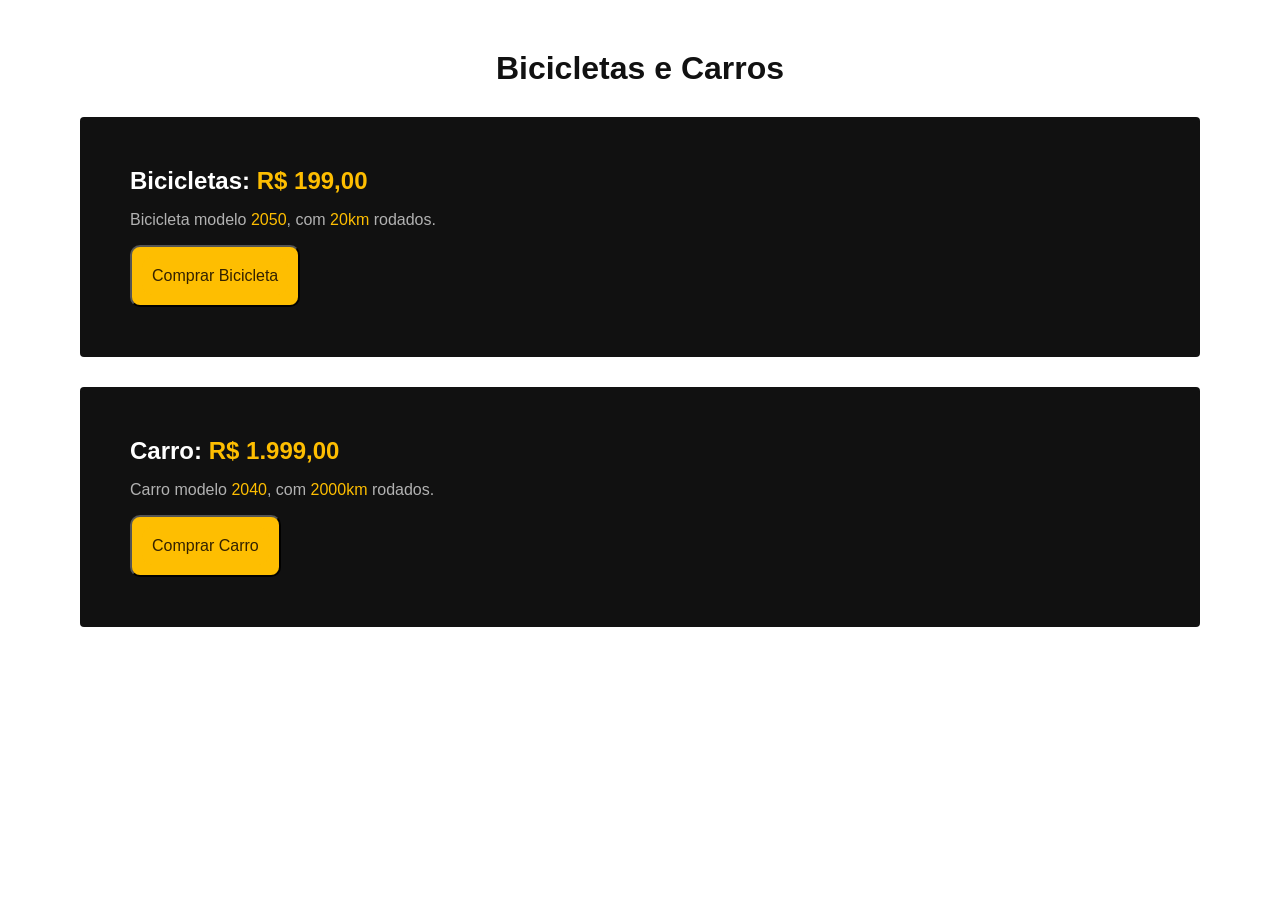
<file: my_exercises/01_cars_bikes/index.html>
<!DOCTYPE html>
<html>

<head>
  <meta charset="UTF-8">
  <title> Bicicletas e carros </title>
  <link rel="stylesheet" href="./style.css">

</head>
<h1> Bicicletas e Carros </h1>

<div class="design">
  <h2> Bicicletas:<span> R$ 199,00 </span></h2>
  <p> Bicicleta modelo <span> 2050</span>, com <span>20km</span> rodados.</p>
  <button><a href="/"> Comprar Bicicleta</a></button>
</div>

<div class="design">
  <h2> Carro:<span> R$ 1.999,00 </span></h2>
  <p>Carro modelo <span> 2040</span>, com <span>2000km</span> rodados.</p>
  <button><a href="/"> Comprar Carro</a></button>
</div>

</html>
</file>
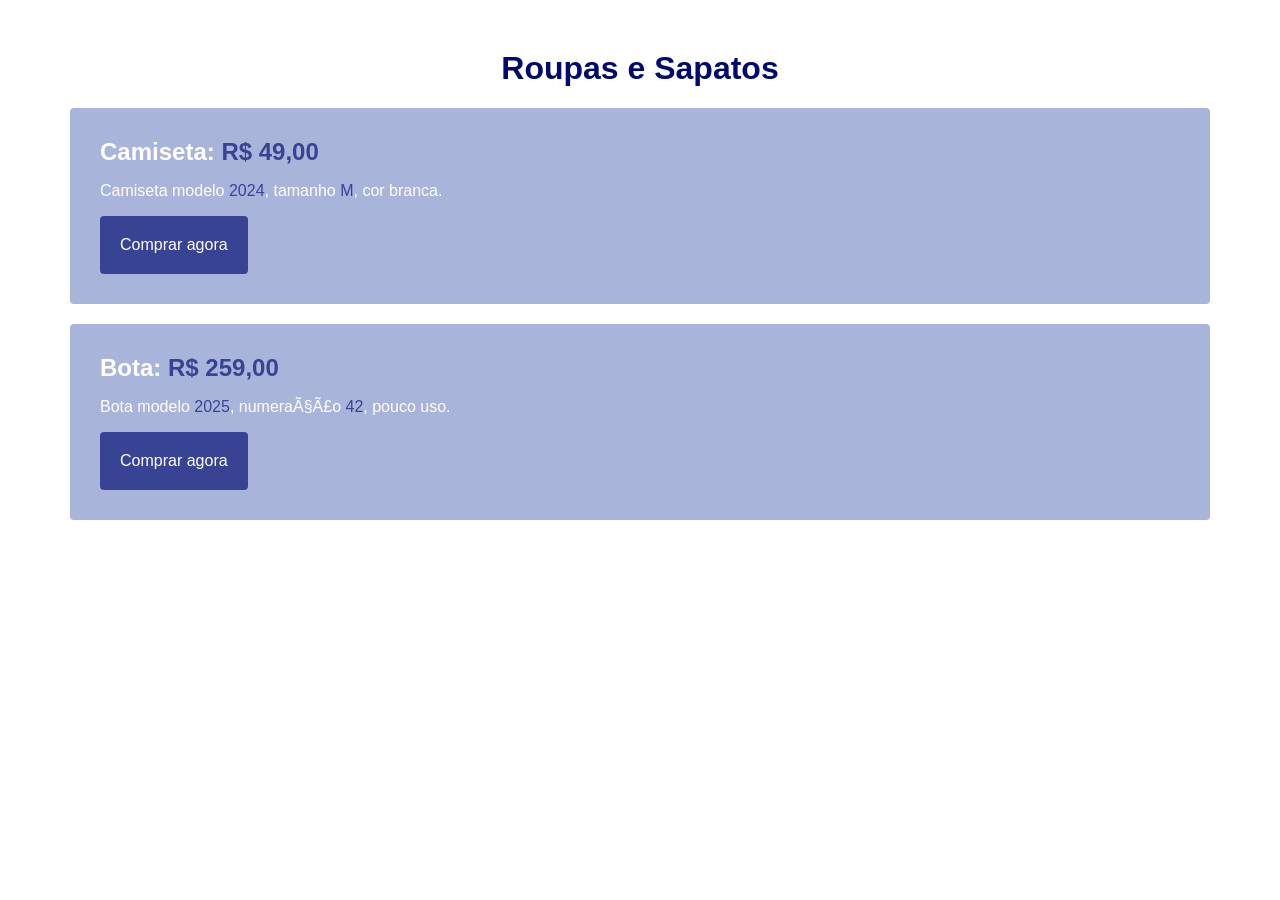
<file: my_exercises/02_clothes_shoes/index.html>
<!DOCTYPE html>
<html>

<head>
  <meta charset="UFT8">
  <title>Roupas e Sapatos</title>
  <link rel="stylesheet" href="./style.css">
</head>

<body>
  <h1>Roupas e Sapatos</h1>

  <div class="item">
    <h2> Camiseta: <span>R$ 49,00</span></h2>
    <p> Camiseta modelo <span>2024</span>, tamanho <span>M</span>, cor branca.</p>
    <button>
      <a href="/">Comprar agora</a>
    </button>
  </div>

  <div class="item">
    <h2> Bota: <span>R$ 259,00</span></h2>
    <p> Bota modelo <span>2025</span>, numeração <span>42</span>, pouco uso.</p>
    <button>
      <a href="/">Comprar agora</a>
    </button>
  </div>

</body>




</html>
</file>
<file: my_exercises/01_cars_bikes/style.css>
body {
  font-family: Arial, Helvetica, sans-serif;
  margin: 50px;
}
h1 {
  color: #111;
  text-align: center;
}
h2 {
  margin: 0px;
  color: white;
}
.design {
  background: #111;
  padding: 50px;
  margin: 30px;
  border-radius: 4px;
}
span {
  color: #febe01;
}
p {
  color: #b2b2b2;
}
button,
a {
  font-family: Arial, Helvetica, sans-serif;
  font-size: medium;
  background: #febe01;
  color: #332100;
  text-decoration: none;
  padding: 10px;
  border-radius: 10px;
  display: inline-block;
}
</file>
<file: my_exercises/02_clothes_shoes/style.css>
body {
  font-family: Arial, Helvetica, sans-serif;
  margin: 50px;
}
h2 {
  margin: 0px;
}
h1 {
  text-align: center;
  color: #000a6f;
}
.item {
  background: #a9b4db;
  padding: 30px;
  margin: 20px;
  border-radius: 4px;
  color: #fff;
  width: 300 px;
}
span {
  color: #384393;
}
p {
  color: #fff;
}
a,
button {
  background: #384393;
  color: #fff;
  text-decoration: none;
  padding: 10px;
  border-radius: 4px;
  border: none;
  display: inline-block;
  text-align: center;
  font-size: medium;
}
</file>
